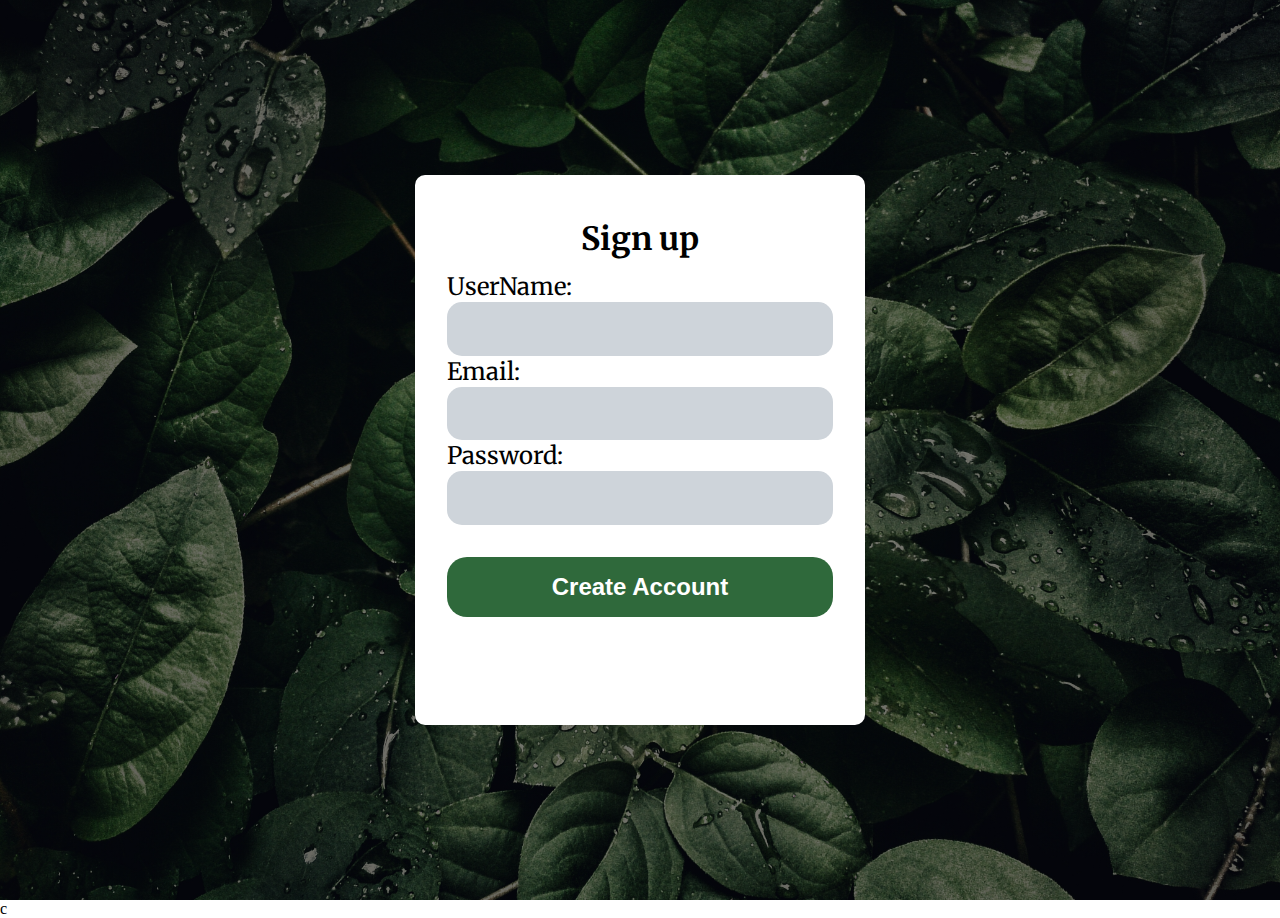
<file: HTML/signup.html>
<!DOCTYPE html>
<html lang="en">
  <head>
    <meta charset="UTF-8" />
    <meta http-equiv="X-UA-Compatible" content="IE=edge" />
    <meta name="viewport" content="width=device-width, initial-scale=1.0" />
    <title>Sign-up</title>
    <link rel="stylesheet" href="../Css/login.css" />
  </head>
  <body>
    <div class="wrapper">
      <div class="container">
        <h3>Sign up</h3>
        <div class="signup">
          <form
            action="/login.html"
            id="signupValidate"
            name="SignForm"
            method="post"
          >
            <!-- 
              required
              maxlength="20" -->
            UserName:
            <input
              type="text"
              class="field usernamefield"
              name="UsernameForm"
              autofocus
            />
            <br />
            Email:
            <input type="email" class="field emailfield" name="EmailForm" />
            <br />
            Password:
            <input type="password" class="field pwfield" name="PwForm" /><br />
            <input type="submit" value="Create Account" class="signup_btn" />
          </form>
        </div>
      </div>
    </div>
    <script src="../JS/signup_script.js"></script>
    c
  </body>
</html>
</file>
<file: Css/login.css>
@import url("https://fonts.googleapis.com/css2?family=Merriweather:wght@400;700&display=swap");
* {
  margin: 0;
  padding: 0;
  box-sizing: border-box;
}
.wrapper {
  background: linear-gradient(rgba(0, 0, 0, 0.5), rgba(0, 0, 0, 0.5)),
    url(../Resources/images/header.jpg);
  background-size: cover;
  background-position: center;
  height: 100vh;
  width: 100%;
  color: #fff;
  display: flex;
  justify-content: center;
  align-items: center;
  font-family: "Merriweather", serif;
}
.container {
  width: 450px;
  height: 550px;
  background: #fff;
  color: black;
  padding: 2rem;
  font-size: 1.5rem;
  border-radius: 10px;
}
.container h3 {
  text-align: center;
  line-height: 2;
  font-size: 2rem;
}
.login form .field,
.signup form .field {
  width: 100%;
  padding: 0.8rem 1rem;
  font-size: 1.5rem;
  outline: none;
  border: none;
  background-color: #ced4da;
  border-radius: 15px;
}
.login_btn,
.signup_btn {
  font-weight: bold;
  outline: none;
  border: none;
  font-size: 1.5rem;
  padding: 1rem 0;
  border-radius: 20px;
  margin: 2rem 0;
  width: 100%;
  background-color: #2f693b;
  color: #fff;
}
.sign_up {
  margin: 1rem 0;
}
</file>
